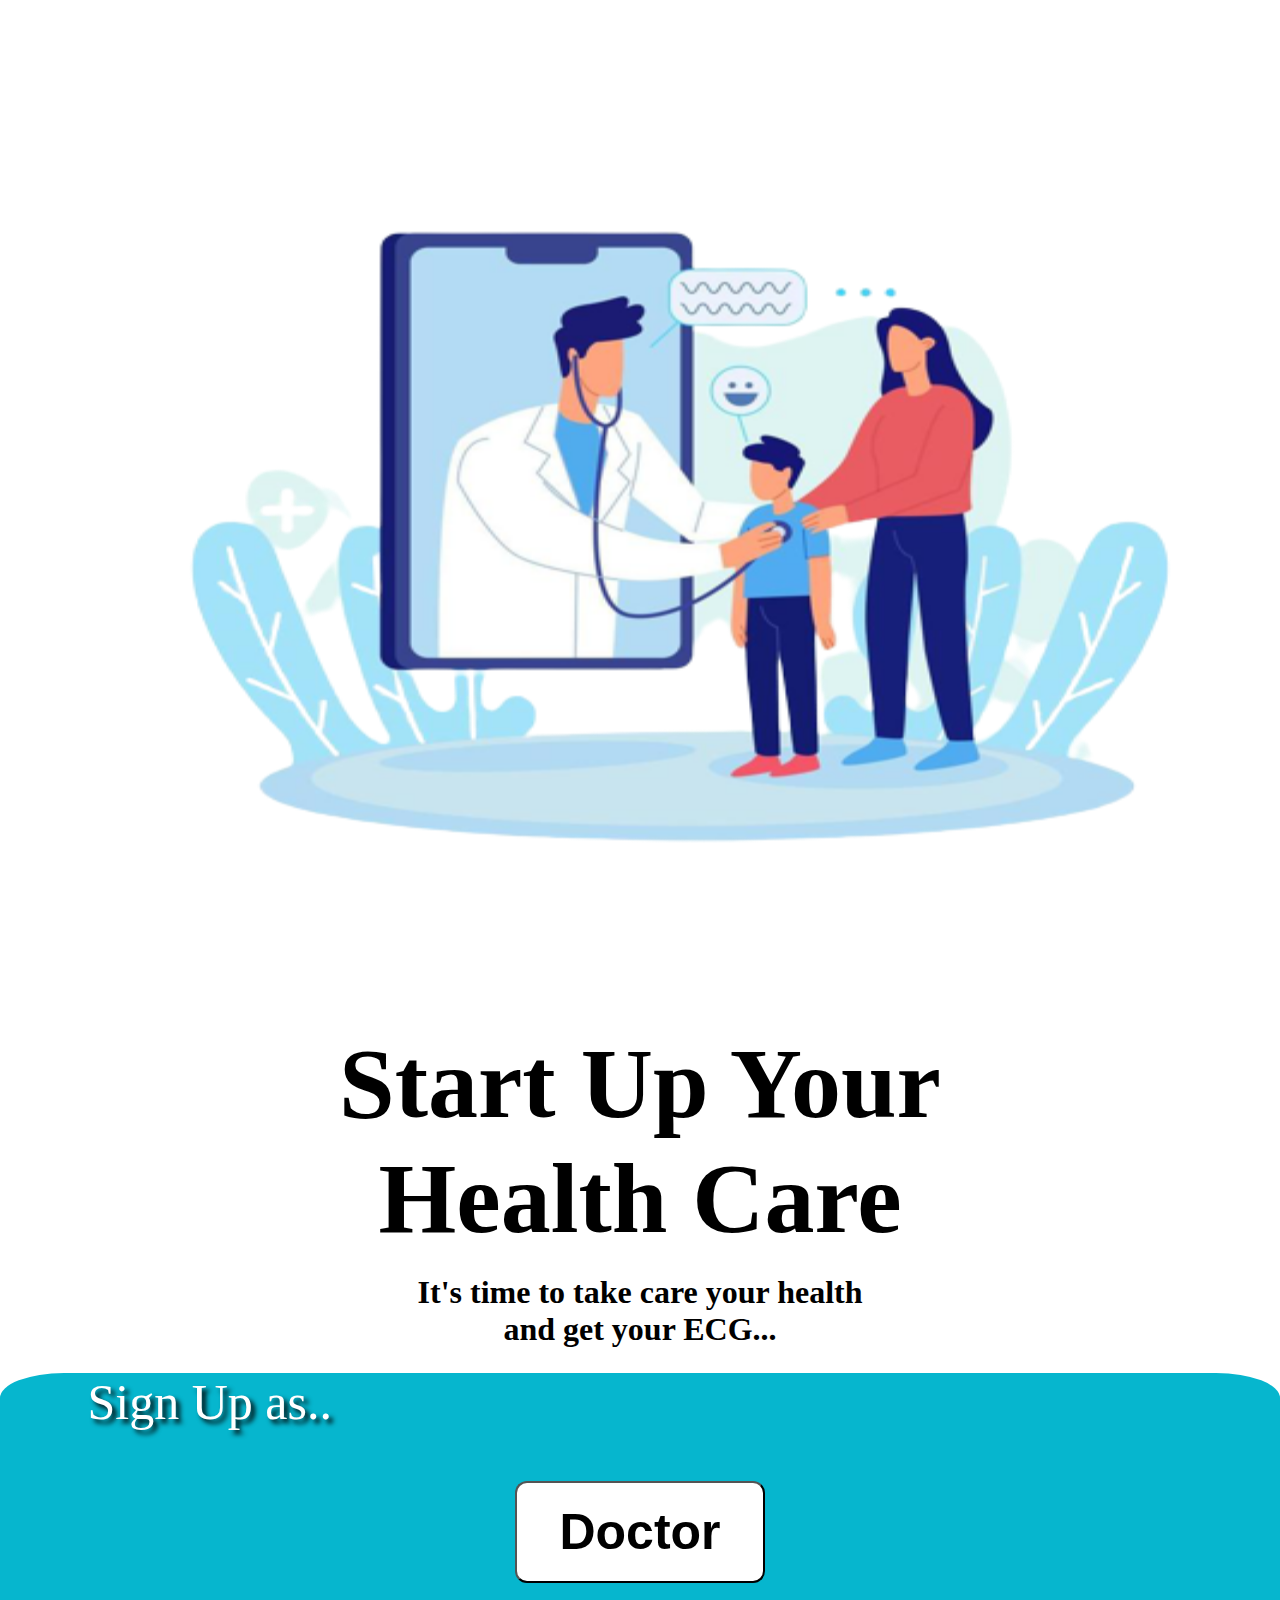
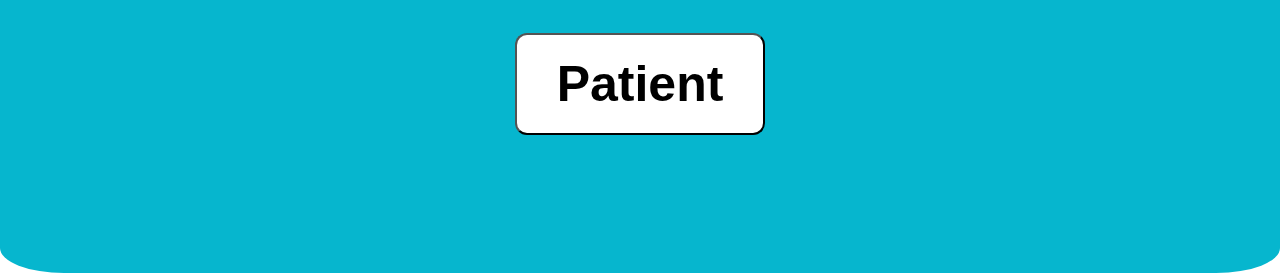
<file: index.html>
<!DOCTYPE html>
<html>
<head>
	<meta charset="utf-8">
	<meta name="viewport" content="width=device-width, initial-scale=1">
	<title>PC Pridiction website</title>
	<link rel="stylesheet" type="text/css" href="index.css">
		
</head>
<body>
<div id="d1">
	<img src="ph1.png" alt="wrong with downloading the image" >
	<center><p><b>Start Up Your <br>Health Care</b></p>
	<br>
	<h1>It's time to take care your health<br> and get your ECG...</h1>
</center>
<div class ="sig">
	<p style="color: white; text-shadow: 4px 4px 5px black; font-size: 50px;"> &nbsp;&nbsp; &nbsp;&nbsp;&nbsp; Sign Up as..</p>
	<center>
	
		<a href="doctor.php"><button style="font-weight: bold;">  Doctor </button></a>

	
	
		<a href="adduser.php"><button style="font-weight: bold;"> Patient </button></a>
	
    </center>
</div>
</body>
</html>
</file>
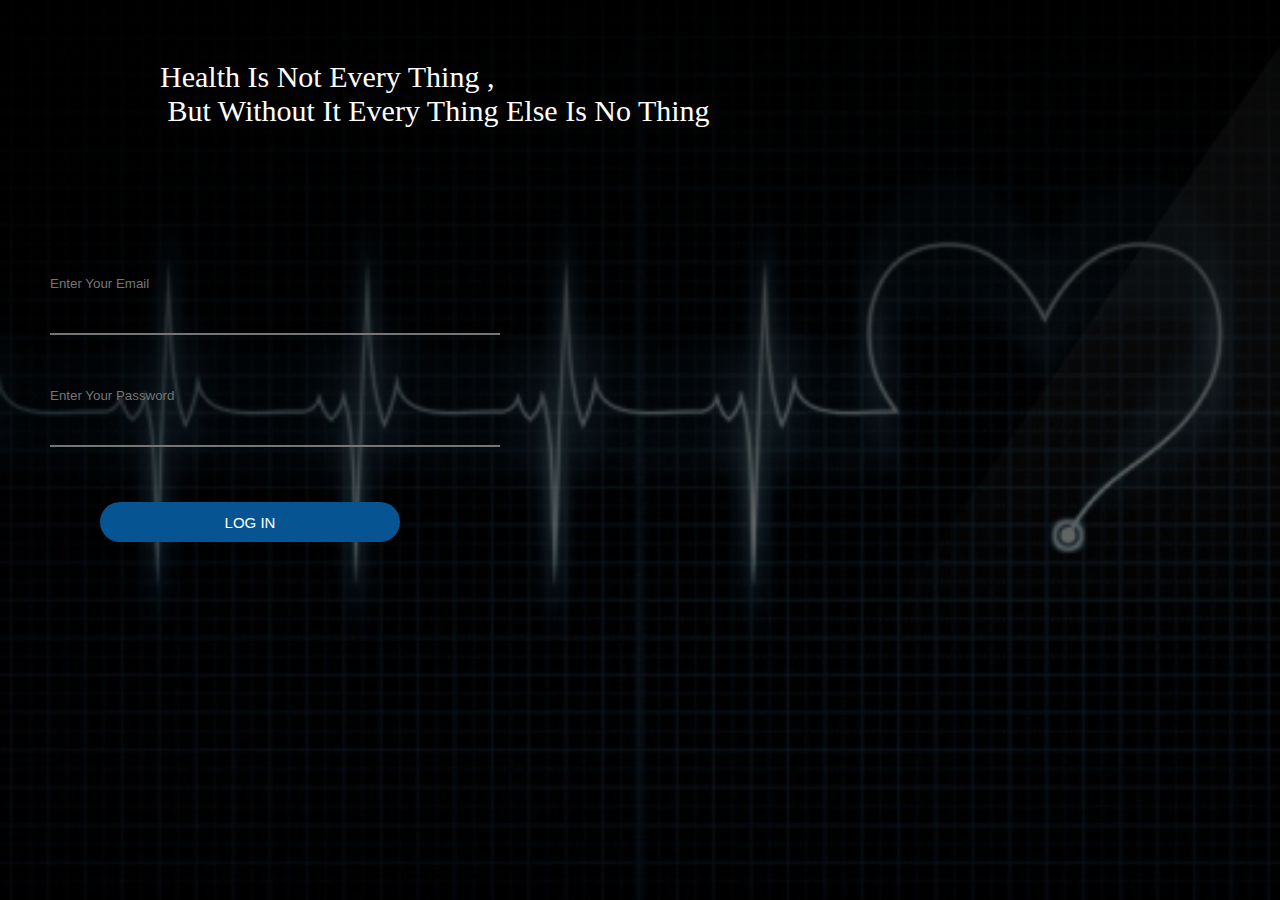
<file: patient.html>
<!DOCTYPE html>
<html>
<head>
	<meta charset="utf-8">
	<meta name="viewport" content="width=device-width, initial-scale=1">
	<title>doctor login</title>
	<style type="text/css">
		*{	margin: 0;
	padding: 0;
	box-sizing: border-box;
	color: white;


}
.page{
	height: 100%;
	width: 100%;
	background-image: linear-gradient(rgb(0, 0, 0,0.9),rgb(0, 0, 0,0.4)),url(p1.jpg);
	background-position: center;
	background-size: cover;
	position: absolute;
}

.form-box{
	width: 500px;
	height: 600px;
	position: absolute;
	/*margin: 1% auto;*/
	
	padding: 50px;
	overflow: hidden;
}


.input-group-login
{
	top: 100px;
	position:absolute;
	width: 300px;
	transition: 3s;

 }
  .input-field
 {
 	width: 150%;
 	height: 70px;
 	padding: 50px 0;
 	margin: 5px 0;
 	border-left: 0;
 	border-right: 0 ;
 	border-top: 0;
 	/*border-bottom: 1px solid #999;*/
 	outline: none;
 	background: transparent;


 }
.btn
{
	width: 100%;
	height: 40px;
	padding: 10px 50px;
	cursor: pointer;
	display: block;
	margin: 50px;
	background-color: rgb(7, 84, 146);
	border: 0;
	outline: none;
	border-radius: 50px;

}
./*
}
#span{
	color: rgb(208, 238, 255);
	font-size: 12px;
	bottom: 68px;
	position: absolute;
}*/
#login{
	left: 50px;

}
#login-input{

	font-size: 20;

}
a {
	text-decoration: none;
	font-size: 15px;
}
		

	</style>
</head>
<body>
		 <div class="page">
		 	
				<p style="margin-left: 160px; font-size: 30px; margin-top: 60px;">Health Is Not Every Thing , <br>  &nbsp;But Without It Every Thing Else Is No Thing</p>
		<div id='login-form' class='login-page'>
			
			<div class="form-box">
				

				<div class="button-box" >
					
			
			</div>
			<form id="login" class="input-group-login">
			
				<input type="name" class="input-field" placeholder="Enter Your Email" required>
				<input type="password" class="input-field" placeholder="Enter Your Password" required>
				
				<button class="btn" style="background-color: rgb(7, 84, 146);">  <a href="#">LOG IN</button>
			</form>
</body>
</html>
</file>
<file: index.css>
*{	margin: 0;
	padding: 0;
	box-sizing: border-box;
	}
		img{
			width: 1200px;
			height: 1000px;
			float: right;
		
			position: relative;
			

		}
		
		
		p{
			font-size: 100px;
			margin-top: 2%;
		}
		.sig{
			width: auto;
			height:500px;
			background-color: rgb(6, 182, 206);
			border-radius: 5%;
			  
		}
		button{
			width: 250px;
			text-decoration: none;
			font-size: 16px;
			background-color: white;
			border-radius: 12px;
			 font-size: 50px;
			 padding: 20px;
			 text-align: center;
			 transition-duration: 0.4s;
			 
			  overflow: hidden;
              display: block;
              margin: 50px;

			


		}
		button:hover{
			 background-color: rgb(208, 238, 255);
             box-shadow: 0 8px 16px 0 rgba(0,0,0,0.2), 0 6px 20px 0 rgba(0,0,0,0.19);

		
		}
		a {
			text-decoration: none;
			font-size: 50px;
			color: black;
			font-weight: bold;

		}
</file>
